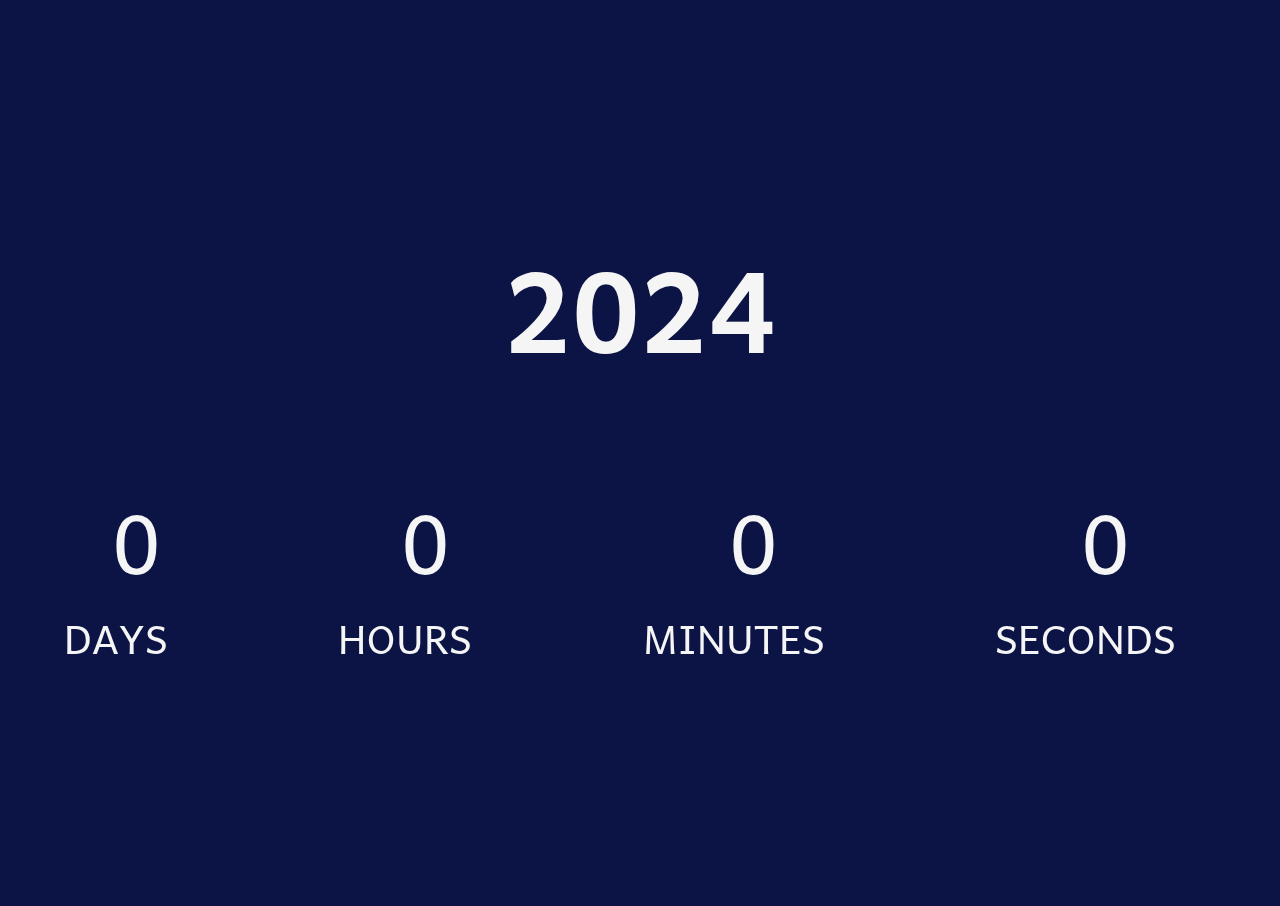
<file: index.html>
<!DOCTYPE html>
<html lang="en">
  <head>
    <meta charset="UTF-8" />
    <meta name="viewport" content="width=device-width, initial-scale=1.0" />
    <link rel="preconnect" href="https://fonts.googleapis.com" />
    <link rel="preconnect" href="https://fonts.gstatic.com" crossorigin />
    <link
      href="https://fonts.googleapis.com/css2?family=Andika:ital@1&display=swap"
      rel="stylesheet"
    />
    <link rel="stylesheet" href="./style.css" />
    <link rel="shortcut icon" href="favicon.ico" type="image/x-icon" />
    <title>Frohes Neue Jahr 2024</title>
  </head>
  <body>
    <!-- canvas -->
    <canvas id="canvas"></canvas>
    <h1 class="title">2024</h1>

    <!--- countdown element -->
    <div id="countdown-box">
      <!-- DAYS -->
      <div class="cdi">
        <span id="d">0</span>
        <div id="d-lbl" class="cdi-lbl">DAYS</div>
      </div>
      <!-- DAYS -->
      <div class="cdi">
        <span id="h">0</span>
        <div id="h-lbl" class="cdi-lbl">HOURS</div>
      </div>
      <!-- DAYS -->
      <div class="cdi">
        <span id="m">0</span>
        <div id="m-lbl" class="cdi-lbl">MINUTES</div>
      </div>
      <!-- DAYS -->
      <div class="cdi">
        <span id="s">0</span>
        <div id="s-lbl" class="cdi-lbl">SECONDS</div>
      </div>
    </div>

    <script src="./app.js"></script>
  </body>
</html>
</file>
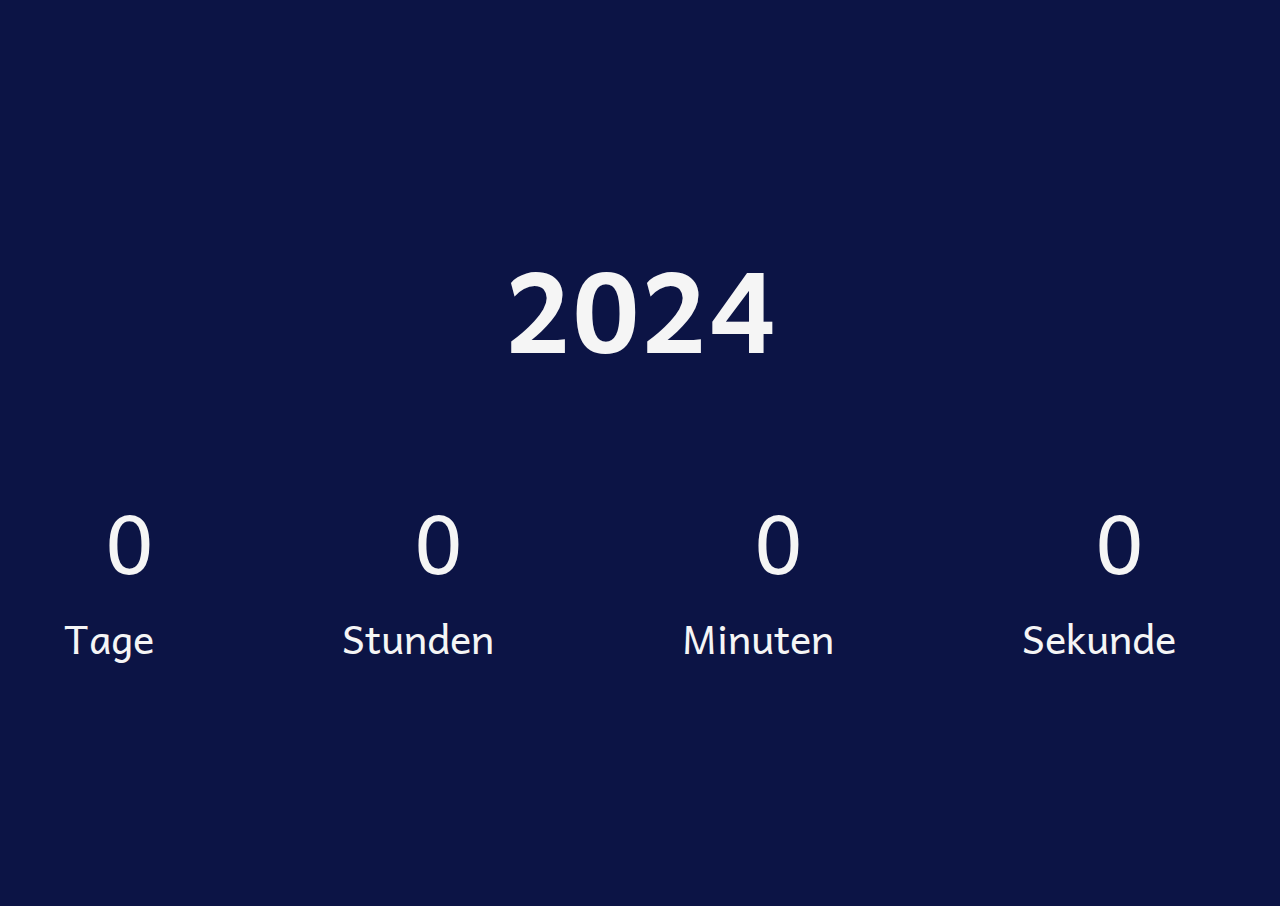
<file: Happy-New-Year/index.html>
<!DOCTYPE html>
<html lang="en">
  <head>
    <meta charset="UTF-8" />
    <meta name="viewport" content="width=device-width, initial-scale=1.0" />
    <link rel="preconnect" href="https://fonts.googleapis.com" />
    <link rel="preconnect" href="https://fonts.gstatic.com" crossorigin />
    <link
      href="https://fonts.googleapis.com/css2?family=Andika:ital@1&display=swap"
      rel="stylesheet"
    />
    <link rel="stylesheet" href="./style.css" />
    <link rel="shortcut icon" href="favicon.ico" type="image/x-icon" />
    <title>Frohes Neue Jahr 2023</title>
  </head>
  <body>
    <!-- canvas -->
    <canvas id="canvas"></canvas>
    <h1 class="title">2024</h1>

    <!--- countdown element -->
    <div id="countdown-box">
      <!-- DAYS -->
      <div class="cdi">
        <span id="d">0</span>
        <div id="d-lbl" class="cdi-lbl">Tage</div>
      </div>
      <!-- DAYS -->
      <div class="cdi">
        <span id="h">0</span>
        <div id="h-lbl" class="cdi-lbl">Stunden</div>
      </div>
      <!-- DAYS -->
      <div class="cdi">
        <span id="m">0</span>
        <div id="m-lbl" class="cdi-lbl">Minuten</div>
      </div>
      <!-- DAYS -->
      <div class="cdi">
        <span id="s">0</span>
        <div id="s-lbl" class="cdi-lbl">Sekunde</div>
      </div>
    </div>

    <script src="./app.js"></script>
  </body>
</html>
</file>
<file: style.css>
html, body {
    font-family: 'Andika', sans-serif;
    color: #f5f5f5;
    overflow: hidden;
    height: 100%;
    width: 100%;
    padding: 0;
    margin: 0;
    -webkit-user-select: none;
    user-select: none;
    background-color: #0c1445;
}

canvas {
    transition: background 2s;
    width: 100vw;
    height: 100vh;
    cursor: pointer;
}

.title {
    position: absolute;
    top: 30%;
    left: 50%;
    transform: translate(-50%, -30%);
    font-size: 7em;
    padding: 0;
    margin: 0;
}

#countdown-box {
    position: absolute;
    top: 70%;
    left: 50%;
    transform: translate(-50%, -70%);
    text-align: justify;
    width: 90%;
    z-index: 1;
}

#countdown-box:after {
    display: inline-block;
    width: 100%;
    content: "";
}

.cdi {
    display: inline-block;
    font-size: 5em;
    text-align: center;
    color: #f5f5f5;
}

.cdi-lbl {
    font-size: 0.5em;
    margin-right: 1em; /* extra added */
}

@media (max-width: 775px) {
    .title {
        top: 0.5em;
    }
    #countdown-box {
        text-align: center;
        top: 75%;
    }
    .cdi {
        font-size: 2em;
    }
    .cdi-lbl {
        color: #f5f5f5;
    }
}
</file>
<file: Happy-New-Year/style.css>
html, body {
    font-family: 'Andika', sans-serif;
    color: #f5f5f5;
    overflow: hidden;
    height: 100%;
    width: 100%;
    padding: 0;
    margin: 0;
    -webkit-user-select: none;
    user-select: none;
    background-color: #0c1445;
}

canvas {
    transition: background 2s;
    width: 100vw;
    height: 100vh;
    cursor: pointer;
}

.title {
    position: absolute;
    top: 30%;
    left: 50%;
    transform: translate(-50%, -30%);
    font-size: 7em;
    padding: 0;
    margin: 0;
}

#countdown-box {
    position: absolute;
    top: 70%;
    left: 50%;
    transform: translate(-50%, -70%);
    text-align: justify;
    width: 90%;
    z-index: 1;
}

#countdown-box:after {
    display: inline-block;
    width: 100%;
    content: "";
}

.cdi {
    display: inline-block;
    font-size: 5em;
    text-align: center;
    color: #f5f5f5;
}

.cdi-lbl {
    font-size: 0.5em;
    margin-right: 1em; /* extra added */
}

@media (max-width: 775px) {
    .title {
        top: 0.5em;
    }
    #countdown-box {
        text-align: center;
        top: 75%;
    }
    .cdi {
        font-size: 2em;
    }
    .cdi-lbl {
        color: #f5f5f5;
    }
}
</file>
